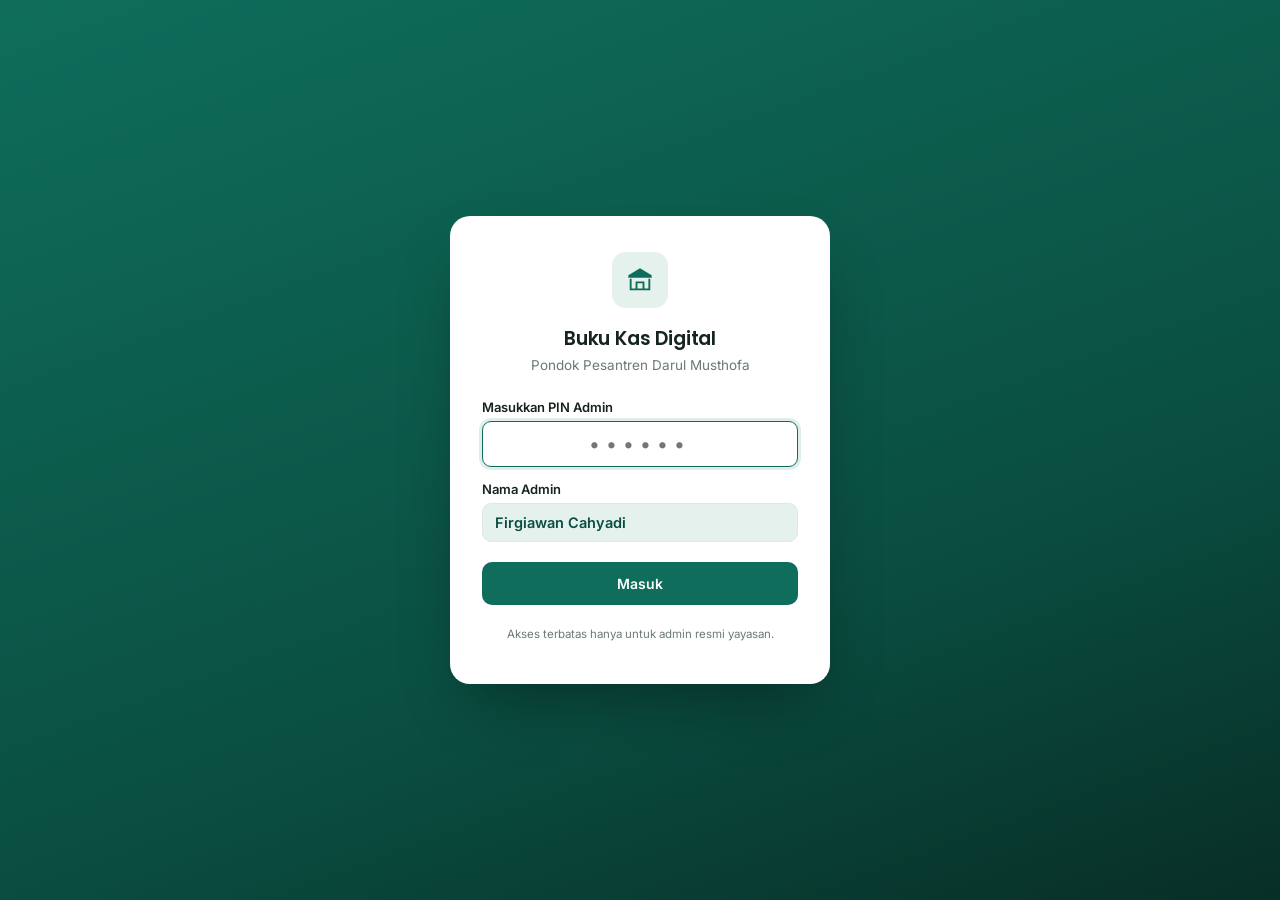
<file: index.html>
<!DOCTYPE html>
<html lang="id">
<head>
<meta charset="UTF-8">
<meta name="viewport" content="width=device-width, initial-scale=1.0">
<meta name="color-scheme" content="light">
<title>Masuk — Buku Kas Digital Darul Musthofa</title>
<link rel="preconnect" href="https://fonts.googleapis.com">
<link href="https://fonts.googleapis.com/css2?family=Inter:wght@400;500;600;700&family=Poppins:wght@500;600;700&family=JetBrains+Mono:wght@500;600&display=swap" rel="stylesheet">
<link rel="stylesheet" href="assets/css/style.css">
</head>
<body>
<div class="login-shell geo-pattern">
  <div class="login-card">
    <div class="login-emblem">
      <svg width="28" height="28" viewBox="0 0 24 24" fill="none" xmlns="http://www.w3.org/2000/svg">
        <path d="M12 2L2 8v2h20V8L12 2z" fill="#0F6E5B"/>
        <path d="M4 11v9h16v-9" stroke="#0F6E5B" stroke-width="1.6" fill="none"/>
        <path d="M9 20v-6h6v6" stroke="#0F6E5B" stroke-width="1.6" fill="none"/>
      </svg>
    </div>
    <h1 class="font-display" style="text-align:center; font-size:19px; font-weight:600; margin:0;">Buku Kas Digital</h1>
    <p style="text-align:center; color:var(--dm-text-muted); font-size:13.5px; margin-top:4px;">Pondok Pesantren Darul Musthofa</p>

    <form id="login-form" style="margin-top:26px;">
      <label class="field-label" for="pin-input">Masukkan PIN Admin</label>
      <input id="pin-input" type="password"
             class="field-input" style="letter-spacing:.3em; text-align:center; font-size:20px;"
             placeholder="••••••" autocomplete="off" autofocus>

      <div id="admin-name-wrap" style="margin-top:14px;">
        <label class="field-label">Nama Admin</label>
        <div id="admin-name-display" class="field-input" style="background:var(--dm-emerald-soft); color:var(--dm-emerald-dark); font-weight:600;">Firgiawan Cahyadi</div>
      </div>

      <button type="submit" id="login-btn" class="btn btn-primary" style="width:100%; margin-top:20px; padding:12px;">
        Masuk
      </button>
      <p id="login-error" style="color:var(--dm-brick); font-size:13px; text-align:center; margin-top:10px; display:none;"></p>
    </form>

    <p style="text-align:center; color:var(--dm-text-muted); font-size:11.5px; margin-top:22px;">
      Akses terbatas hanya untuk admin resmi yayasan.
    </p>
  </div>
</div>

<script src="assets/js/config.js"></script>
<script src="assets/js/utils.js"></script>
<script src="assets/js/api.js"></script>
<script src="assets/js/auth.js"></script>
<script>
  // Nama admin ditetapkan langsung — tidak perlu dropdown, tidak akan pernah kosong
  const ADMIN_NAME_FIXED = (CONFIG.DAFTAR_ADMIN && CONFIG.DAFTAR_ADMIN[0]) || "Firgiawan Cahyadi";
  document.getElementById("admin-name-display").textContent = ADMIN_NAME_FIXED;

  // Jika sudah login, langsung lempar ke dashboard
  if (Auth.isLoggedIn()) {
    window.location.href = "dashboard.html";
  }

  const form = document.getElementById("login-form");
  const errorEl = document.getElementById("login-error");
  const btn = document.getElementById("login-btn");

  form.addEventListener("submit", async (e) => {
    e.preventDefault();
    errorEl.style.display = "none";
    const pin = document.getElementById("pin-input").value.trim();
    if (!pin) return;

    setButtonLoading(btn, true, "Memeriksa...");
    try {
      const res = await Auth.login(pin);
      if (res.success) {
        localStorage.setItem(Auth.ADMIN_NAME_KEY, ADMIN_NAME_FIXED);
        showToast("Berhasil masuk", "success");
        window.location.href = "dashboard.html";
      } else {
        errorEl.textContent = res.message || "PIN salah, silakan coba lagi.";
        errorEl.style.display = "block";
      }
    } catch (err) {
      errorEl.textContent = "Tidak dapat terhubung ke server. Periksa koneksi atau konfigurasi API_URL.";
      errorEl.style.display = "block";
    } finally {
      setButtonLoading(btn, false);
    }
  });
</script>
</body>
</html>
</file>
<file: assets/css/style.css>
/* =========================================================
   Buku Kas Digital — Pondok Pesantren Darul Musthofa
   Design tokens: emerald ledger aesthetic
   ========================================================= */

:root{
  color-scheme: light;

  /* Color */
  --dm-emerald:      #0F6E5B;   /* primary — pesantren identity */
  --dm-emerald-dark: #0A4E41;
  --dm-emerald-soft: #E4F1EC;   /* tinted surface for income */
  --dm-gold:         #B8912F;   /* muted gold accent, used sparingly */
  --dm-gold-soft:    #F6EFDC;
  --dm-brick:        #B5453A;   /* expenses — muted, not stock red */
  --dm-brick-soft:   #F7E9E7;
  --dm-ivory:        #F7F9F7;   /* app background */
  --dm-surface:      #FFFFFF;
  --dm-border:       #E3E8E6;
  --dm-text:         #16241F;
  --dm-text-muted:   #6B7A75;

  /* Type */
  --font-display: 'Poppins', sans-serif;
  --font-body: 'Inter', sans-serif;
  --font-ledger: 'JetBrains Mono', ui-monospace, monospace;

  /* Layout */
  --radius-md: 12px;
  --radius-lg: 18px;
  --shadow-card: 0 1px 2px rgba(15,110,91,0.06), 0 8px 24px -12px rgba(15,110,91,0.18);
  --sidebar-w: 248px;
}

*{ box-sizing:border-box; }

body{
  margin:0;
  background:var(--dm-ivory);
  color:var(--dm-text);
  font-family:var(--font-body);
  -webkit-font-smoothing:antialiased;
}

h1,h2,h3,.font-display{ font-family:var(--font-display); letter-spacing:-0.01em; }
.font-ledger{ font-family:var(--font-ledger); font-variant-numeric: tabular-nums; }

/* ---------- Signature: geometric arabesque texture ---------- */
.geo-pattern{
  background-image:
    radial-gradient(circle at 50% 50%, transparent 0, transparent 40%, rgba(255,255,255,0.0) 40%),
    url("data:image/svg+xml,%3Csvg xmlns='http://www.w3.org/2000/svg' width='84' height='84' viewBox='0 0 84 84'%3E%3Cg fill='none' stroke='%23FFFFFF' stroke-opacity='0.14' stroke-width='1'%3E%3Cpath d='M42 0 L84 42 L42 84 L0 42 Z'/%3E%3Ccircle cx='42' cy='42' r='20'/%3E%3C/g%3E%3C/svg%3E");
  background-size: 84px 84px;
}

/* ---------- Layout shell ---------- */
.app-shell{ display:flex; min-height:100vh; }

.sidebar{
  width:var(--sidebar-w);
  background:linear-gradient(175deg, var(--dm-emerald) 0%, var(--dm-emerald-dark) 100%);
  color:#fff;
  flex-shrink:0;
  position:fixed;
  top:0; bottom:0; left:0;
  display:flex;
  flex-direction:column;
  z-index:40;
  transition:transform .25s ease;
}
.sidebar-brand{
  padding:28px 22px 20px;
  border-bottom:1px solid rgba(255,255,255,0.14);
}
.sidebar-brand .kop{ font-size:11px; letter-spacing:.12em; text-transform:uppercase; color:rgba(255,255,255,0.65); }
.sidebar-brand .nama{ font-family:var(--font-display); font-weight:600; font-size:17px; line-height:1.25; margin-top:2px;}

.nav-item{
  display:flex; align-items:center; gap:12px;
  padding:11px 22px;
  color:rgba(255,255,255,0.78);
  font-size:14.5px; font-weight:500;
  text-decoration:none;
  border-left:3px solid transparent;
  transition:all .15s ease;
}
.nav-item:hover{ background:rgba(255,255,255,0.08); color:#fff; }
.nav-item.active{ background:rgba(255,255,255,0.12); color:#fff; border-left-color:var(--dm-gold); }
.nav-item svg{ width:18px; height:18px; flex-shrink:0; }

.sidebar-footer{
  margin-top:auto; padding:16px 22px 22px;
  border-top:1px solid rgba(255,255,255,0.14);
}

.main-content{
  margin-left:var(--sidebar-w);
  flex:1;
  min-width:0;
  padding:28px 32px 60px;
}

.topbar{
  display:flex; align-items:center; justify-content:space-between;
  margin-bottom:24px;
  gap:16px;
  flex-wrap:wrap;
}

.hamburger-btn{ display:none; }

/* ---------- Cards ---------- */
.card{
  background:var(--dm-surface);
  border:1px solid var(--dm-border);
  border-radius:var(--radius-lg);
  box-shadow:var(--shadow-card);
}

.stat-card{
  padding:20px 22px;
  position:relative;
  overflow:hidden;
}
.stat-card .stat-label{ font-size:12.5px; color:var(--dm-text-muted); font-weight:500; }
.stat-card .stat-value{ font-family:var(--font-ledger); font-size:26px; font-weight:600; margin-top:6px; }
.stat-card.income .stat-value{ color:var(--dm-emerald); }
.stat-card.expense .stat-value{ color:var(--dm-brick); }
.stat-card.balance .stat-value{ color:var(--dm-text); }

/* ---------- Buttons ---------- */
.btn{
  display:inline-flex; align-items:center; justify-content:center; gap:8px;
  font-family:var(--font-body); font-weight:600; font-size:14px;
  padding:10px 18px; border-radius:10px; border:1px solid transparent;
  cursor:pointer; transition:all .15s ease; white-space:nowrap;
}
.btn-primary{ background:var(--dm-emerald); color:#fff; }
.btn-primary:hover{ background:var(--dm-emerald-dark); }
.btn-secondary{ background:#fff; color:var(--dm-emerald); border-color:var(--dm-border); }
.btn-secondary:hover{ background:var(--dm-emerald-soft); }
.btn-gold{ background:var(--dm-gold); color:#fff; }
.btn-gold:hover{ filter:brightness(0.93); }
.btn-danger-outline{ background:#fff; color:var(--dm-brick); border-color:var(--dm-brick-soft); }
.btn:disabled{ opacity:.55; cursor:not-allowed; }

/* focus visibility */
a:focus-visible, button:focus-visible, input:focus-visible, select:focus-visible, textarea:focus-visible{
  outline:2px solid var(--dm-gold); outline-offset:2px;
}

/* ---------- Forms ---------- */
.field-label{ font-size:13px; font-weight:600; color:var(--dm-text); margin-bottom:6px; display:block; }
.field-input{
  width:100%; padding:10px 12px; border:1px solid var(--dm-border); border-radius:9px;
  font-family:var(--font-body); font-size:14.5px; background:#fff; color:var(--dm-text);
  transition:border-color .15s ease;
}
.field-input:focus{ border-color:var(--dm-emerald); outline:none; box-shadow:0 0 0 3px rgba(15,110,91,0.12); }

/* Paksa tampilan terang pada <select> & isinya — mencegah teks tak terlihat
   di HP yang mengaktifkan mode gelap/force-dark pada browser */
select.field-input{
  background-color:#fff !important;
  color:var(--dm-text) !important;
  -webkit-appearance:menulist;
  appearance:menulist;
}
select.field-input option{
  background-color:#fff !important;
  color:var(--dm-text) !important;
}

/* Badge / kategori pill */
.pill{ display:inline-block; padding:3px 10px; border-radius:99px; font-size:12px; font-weight:600; }
.pill-income{ background:var(--dm-emerald-soft); color:var(--dm-emerald-dark); }
.pill-expense{ background:var(--dm-brick-soft); color:var(--dm-brick); }
.pill-gold{ background:var(--dm-gold-soft); color:var(--dm-gold); }

/* ---------- Table ---------- */
.dm-table{ width:100%; border-collapse:collapse; font-size:14px; }
.dm-table th{
  text-align:left; font-size:11.5px; text-transform:uppercase; letter-spacing:.06em;
  color:var(--dm-text-muted); padding:10px 14px; border-bottom:1px solid var(--dm-border); font-weight:600;
}
.dm-table td{ padding:12px 14px; border-bottom:1px solid var(--dm-border); vertical-align:middle; }
.dm-table tr:last-child td{ border-bottom:none; }
.dm-table .ref-id{ font-family:var(--font-ledger); font-size:12.5px; color:var(--dm-text-muted); }

/* ---------- Toast ---------- */
#toast-container{ position:fixed; top:20px; right:20px; z-index:100; display:flex; flex-direction:column; gap:10px; }
.toast{
  min-width:260px; max-width:340px; padding:13px 16px; border-radius:11px; color:#fff;
  font-size:14px; font-weight:500; box-shadow:0 10px 30px -8px rgba(0,0,0,0.25);
  display:flex; align-items:flex-start; gap:10px;
  animation:toast-in .22s ease;
}
@keyframes toast-in{ from{ opacity:0; transform:translateY(-8px);} to{opacity:1; transform:translateY(0);} }
.toast.success{ background:var(--dm-emerald-dark); }
.toast.error{ background:var(--dm-brick); }
.toast.info{ background:#2b3a45; }

/* ---------- Spinner ---------- */
.spinner{
  width:18px; height:18px; border-radius:50%;
  border:2.5px solid rgba(255,255,255,0.4); border-top-color:#fff;
  animation:spin .7s linear infinite;
}
.spinner-dark{ border-color:rgba(15,110,91,0.25); border-top-color:var(--dm-emerald); }
@keyframes spin{ to{ transform:rotate(360deg);} }

/* ---------- Login page ---------- */
.login-shell{
  min-height:100vh; display:flex; align-items:center; justify-content:center;
  background:linear-gradient(160deg, var(--dm-emerald) 0%, var(--dm-emerald-dark) 65%, #082e26 100%);
  padding:20px;
}
.login-card{
  width:100%; max-width:380px; background:#fff; border-radius:20px;
  padding:36px 32px 32px; box-shadow:0 30px 60px -20px rgba(0,0,0,0.4);
}
.login-emblem{
  width:56px; height:56px; border-radius:14px; background:var(--dm-emerald-soft);
  display:flex; align-items:center; justify-content:center; margin:0 auto 16px;
}

/* PIN input dots */
.pin-dots{ display:flex; gap:10px; justify-content:center; margin:18px 0; }
.pin-dot{ width:14px; height:14px; border-radius:50%; border:2px solid var(--dm-border); transition:all .12s ease; }
.pin-dot.filled{ background:var(--dm-emerald); border-color:var(--dm-emerald); }

/* ---------- Empty state ---------- */
.empty-state{ text-align:center; padding:48px 20px; color:var(--dm-text-muted); }

/* ---------- Form helper grid (used on Input Transaksi) ---------- */
.form-row-2{ display:grid; grid-template-columns:1fr 1fr; gap:16px; }

/* ---------- Action toolbar (buttons that should wrap nicely & stack on mobile) ---------- */
.action-toolbar{ display:flex; gap:10px; flex-wrap:wrap; align-items:center; }

/* =========================================================
   Report / Share Card — dirancang agar rapi saat discreenshot
   atau diunduh sebagai gambar (JPG/PNG)
   ========================================================= */
.report-card{
  background:var(--dm-surface);
  border:1px solid var(--dm-border);
  border-radius:var(--radius-lg);
  box-shadow:var(--shadow-card);
  overflow:hidden;
  max-width:640px;
  margin:0 auto 20px;
}
.report-card-header{
  background:linear-gradient(175deg, var(--dm-emerald) 0%, var(--dm-emerald-dark) 100%);
  color:#fff;
  padding:22px 24px;
  display:flex;
  align-items:center;
  gap:14px;
}
.report-emblem{
  width:44px; height:44px; border-radius:12px; background:rgba(255,255,255,0.16);
  display:flex; align-items:center; justify-content:center; flex-shrink:0;
}
.report-card-header .kop{ font-size:11px; letter-spacing:.1em; text-transform:uppercase; color:rgba(255,255,255,0.72); }
.report-card-header .judul{ font-family:var(--font-display); font-weight:600; font-size:17px; line-height:1.25; margin-top:2px; }
.report-meta-row{
  display:flex; justify-content:space-between; flex-wrap:wrap; gap:8px;
  padding:14px 24px; background:var(--dm-ivory); border-bottom:1px solid var(--dm-border);
  font-size:12.5px; color:var(--dm-text-muted);
}
.report-meta-row strong{ color:var(--dm-text); font-weight:600; }
.report-stat-grid{
  display:grid; grid-template-columns:1fr 1fr 1fr; gap:1px;
  background:var(--dm-border);
}
.report-stat-cell{ background:var(--dm-surface); padding:18px 14px; text-align:center; }
.report-stat-cell .lbl{ font-size:11.5px; color:var(--dm-text-muted); font-weight:500; }
.report-stat-cell .val{ font-family:var(--font-ledger); font-size:17px; font-weight:700; margin-top:6px; word-break:break-word; }
.report-stat-cell.income .val{ color:var(--dm-emerald); }
.report-stat-cell.expense .val{ color:var(--dm-brick); }
.report-stat-cell.balance .val{ color:var(--dm-text); }
.report-card-footer{
  padding:12px 24px 18px; text-align:center;
  font-size:11px; color:var(--dm-text-muted);
}

/* ---------- Responsive ---------- */
@media (max-width: 900px){
  .sidebar{ transform:translateX(-100%); }
  .sidebar.open{ transform:translateX(0); }
  .main-content{ margin-left:0; padding:20px 16px 60px; }
  .hamburger-btn{ display:inline-flex; }
  .sidebar-overlay{ display:none; position:fixed; inset:0; background:rgba(0,0,0,0.35); z-index:35; }
  .sidebar-overlay.open{ display:block; }
}

@media (max-width: 640px){
  .main-content{ padding:16px 12px 48px; }
  .topbar{ align-items:flex-start; }
  .topbar h1{ font-size:18px !important; }
  .card{ border-radius:14px; }
  .stat-card{ padding:16px 16px; }
  .stat-card .stat-value{ font-size:21px; }
  .form-row-2{ grid-template-columns:1fr; }
  .action-toolbar{ width:100%; }
  .action-toolbar .btn{ flex:1 1 auto; }
  .report-stat-grid{ grid-template-columns:1fr; }
  .report-card-header{ padding:18px 18px; }
  .report-meta-row{ padding:12px 18px; flex-direction:column; }

  /* Turn tables into stacked "card" rows so nothing gets clipped on a phone */
  .dm-table.dm-table-stack thead{ display:none; }
  .dm-table.dm-table-stack, .dm-table.dm-table-stack tbody, .dm-table.dm-table-stack tr, .dm-table.dm-table-stack td{
    display:block; width:100%;
  }
  .dm-table.dm-table-stack tr{
    border-bottom:1px solid var(--dm-border); padding:12px 14px;
  }
  .dm-table.dm-table-stack tr:last-child{ border-bottom:none; }
  .dm-table.dm-table-stack td{
    display:flex; justify-content:space-between; align-items:center; gap:12px;
    padding:4px 0; border-bottom:none; text-align:right;
  }
  .dm-table.dm-table-stack td::before{
    content:attr(data-label);
    font-size:11.5px; font-weight:600; text-transform:uppercase; letter-spacing:.04em;
    color:var(--dm-text-muted); text-align:left; flex-shrink:0;
  }
  .dm-table.dm-table-stack td[data-label=""]::before,
  .dm-table.dm-table-stack td:not([data-label])::before{ content:none; }
}

@media (prefers-reduced-motion: reduce){
  *{ animation-duration:0.001ms !important; transition-duration:0.001ms !important; }
}

/* ---------- Print (opsional, jika halaman laporan dicetak/PDF) ---------- */
@media print{
  .sidebar, .hamburger-btn, .action-toolbar, .topbar, #toast-container{ display:none !important; }
  .main-content{ margin-left:0 !important; padding:0 !important; }
  .report-card{ box-shadow:none; }
}
</file>
